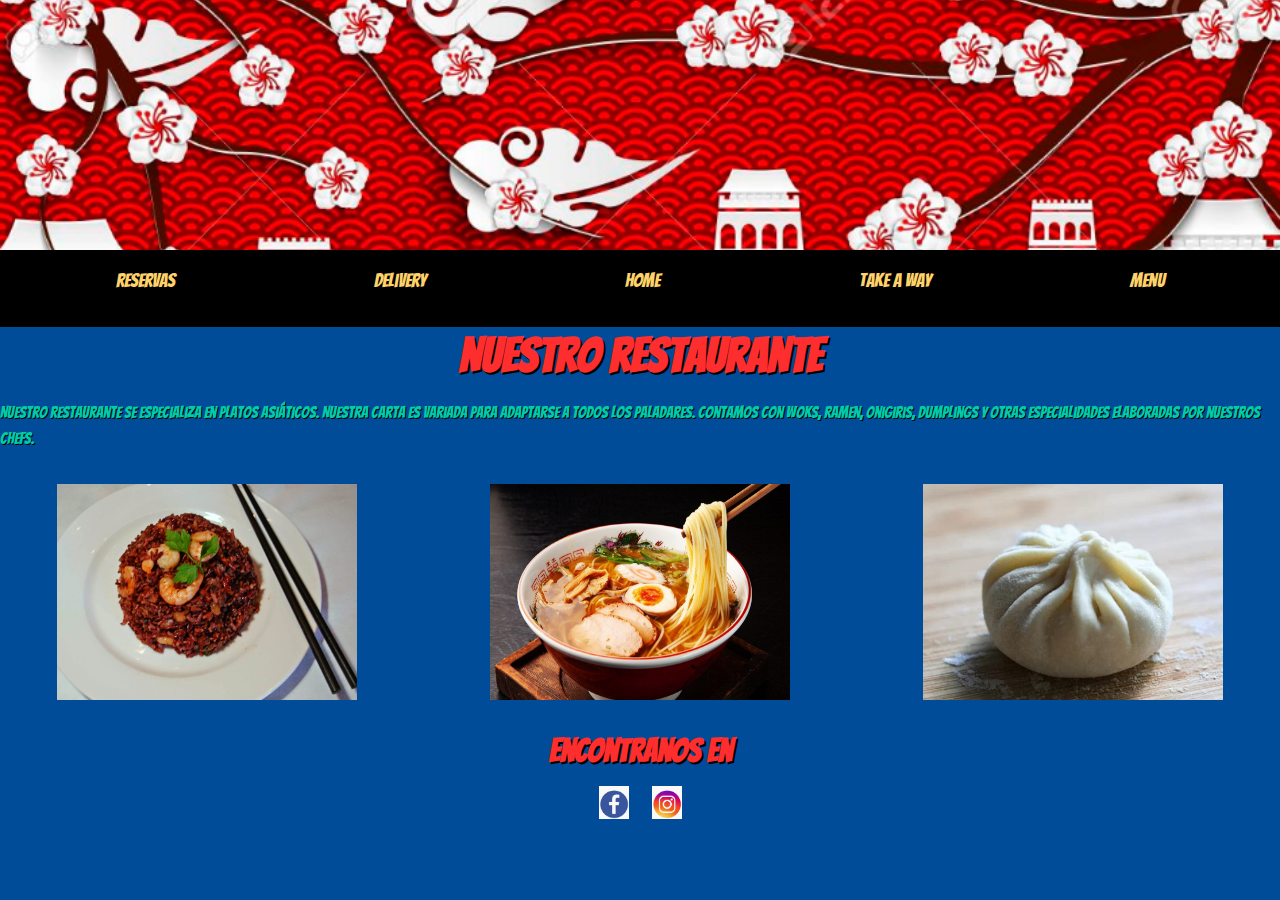
<file: index.html>
<!DOCTYPE html>
<html lang="en">
<head>
  <meta charset="UTF-8">
  <meta name="viewport" content="width=device-width, initial-scale=1.0">
  <title>wok this way</title>

  <!-- Bootstrap CSS -->
  <link href="https://cdn.jsdelivr.net/npm/bootstrap@5.3.0/dist/css/bootstrap.min.css" rel="stylesheet">

  <!-- Tu CSS -->
  <link rel="stylesheet" href="./scss/main.css">

  <!-- Google Fonts -->
  <link href="https://fonts.googleapis.com/css2?family=Bangers&display=swap" rel="stylesheet">
</head>

<body>
    <!--imagen para el encabezado de pagina-->
<header class="hero">
  <img src="./medios/imagen-china.png" alt="Imagen de presentación principal">
</header>

        
              <!--menu de navegacion-->
        <nav> 
            <ul class="padreflex">
                <li><a href="./page/reservas.html">reservas</a></li>
                <li><a href="./page/delivery.html">delivery</a></li>
                <li><a href="#">home</a></li>
                <li><a href="./page/takeaway.html">take a way</a></li>
                <li><a href="./page/menu.html">menu</a></li>
            </ul>
            
        </nav>
    

    </header>

    
    <main>
        <!--presentacion-->
        <h1>Nuestro restaurante</h1>
        <section>
            <p>Nuestro restaurante se especializa en platos asiáticos. Nuestra carta es variada para adaptarse a todos los paladares.
            Contamos con woks, ramen, onigiris, dumplings y otras especialidades elaboradas por nuestros chefs.
            </p>
            <!--contenedor de galeria de platos-->
            <div class="platos">
            <img class="img-platos" src="./medios/imagen-wok.png" alt="Plato de wok con vegetales y fideos salteados">
            <img class="img-platos" src="./medios/imagen-ramen.png" alt="Ramen con caldo y toppings">
            <img class="img-platos" src="./medios/imagen-dumpling.png" alt="Dumplings rellenos cocidos al vapor">
            </div>

        </section>


    </main>
    
    <footer>
        <!--redes sociales-->
        <h2> Encontranos en </h2>
        <a href="https://www.facebook.com/?locale=es_ES" target="_blank">
        <img src="./medios/imagen-facebook.png" alt="Facebook">
        </a>
        <a href="https://www.instagram.com/" target="_blank">
        <img src="./medios/image-instagram.png" alt="Instagram">
        </a>
      
    </footer>
   
</body>
</html>
</file>
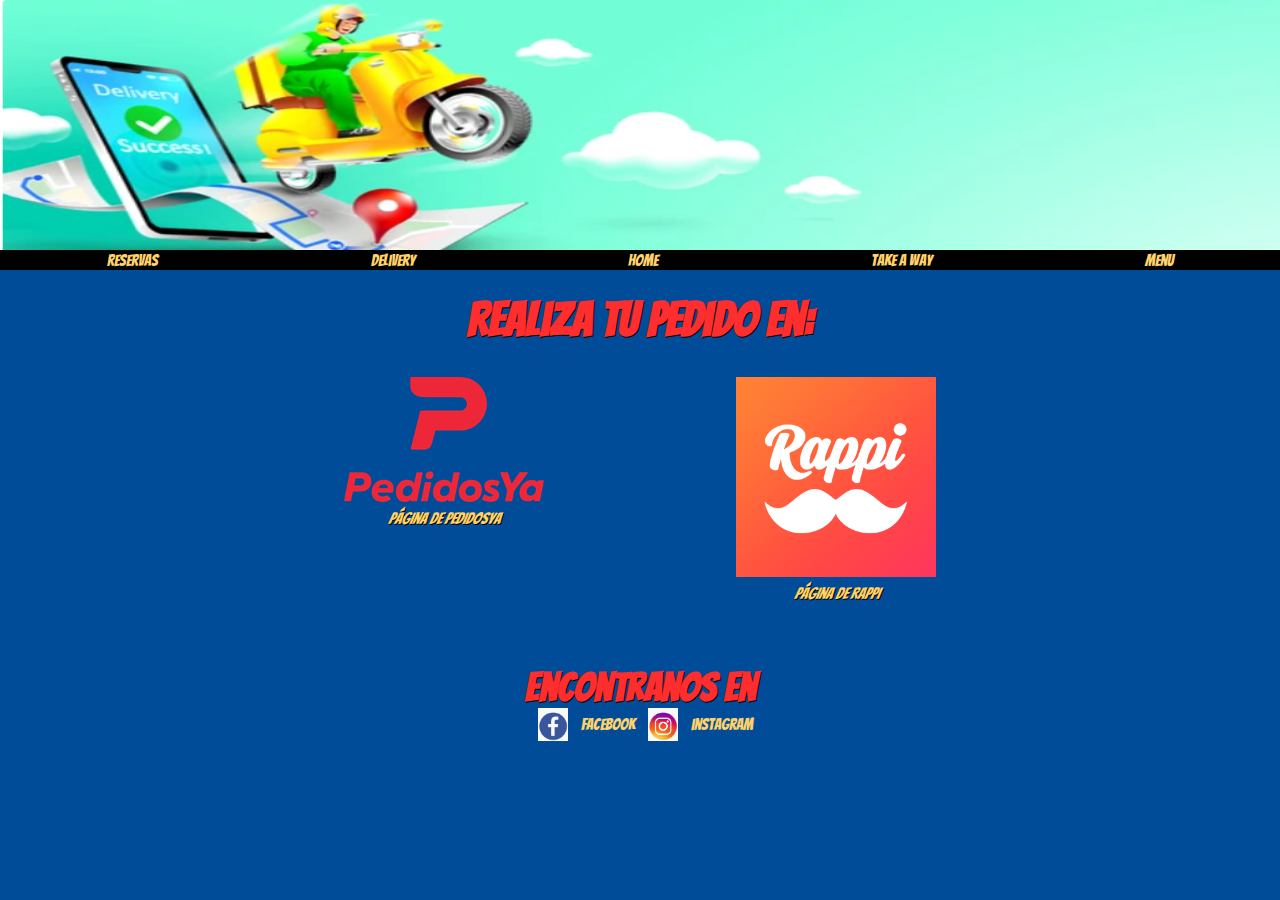
<file: page/delivery.html>
<!DOCTYPE html>
<html lang="en">
<head>
    <meta charset="UTF-8">
    <meta name="viewport" content="width=device-width, initial-scale=1.0">
    <title>delivery</title>
       <!--css-->
    <link rel="stylesheet" href="../css/style.css">
</head>
<body>
  <header>
    <!--imagen de encabezado-->
    <img src="../medios/imagen-delivery.png" alt="imagen delivery">
    <!--menú de navegacion-->
    <nav>
        <ul class="padreflex">
           <li><a href="./reservas.html">reservas</a></li>
           <li><a href="#">delivery</a></li>
           <li><a href="../index.html">home</a></li>
           <li><a href="./takeaway.html">take a way</a></li>
            <li><a href="./menu.html">menu</a></li>
         </ul>
    </nav>
  </header>
 <main>
  <h1>Realiza tu pedido en:</h1>
  <div class="apps">
    <div class="app">
      <a href="https://www.pedidosya.com.ar/" target="_blank">
        <img src="../medios/pedidos-ya-logo.png" alt="Logo de PedidosYa">
        <p>Página de PedidosYa</p>
      </a>
    </div>
  <div class="app">
      <a href="https://www.rappi.com.ar/" target="_blank">
        <img src="../medios/rappi-logo.png" alt="Logo de Rappi">
        <p>Página de Rappi</p>
      </a>
    </div>
  </div>
</main>

    <!--redes sociale-->
    <footer>
      <h2> Encontranos en </h2>
      <img src="../medios/imagen-facebook.png" alt="imagen pagina de facebook">
      <a href="https://www.facebook.com/?locale=es_ES">facebook</a>
      <img src="../medios/image-instagram.png"alt="imagen pagina de instagram">
      <a href="https://www.instagram.com/">instagram</a>
   </footer>
 </body>
</file>
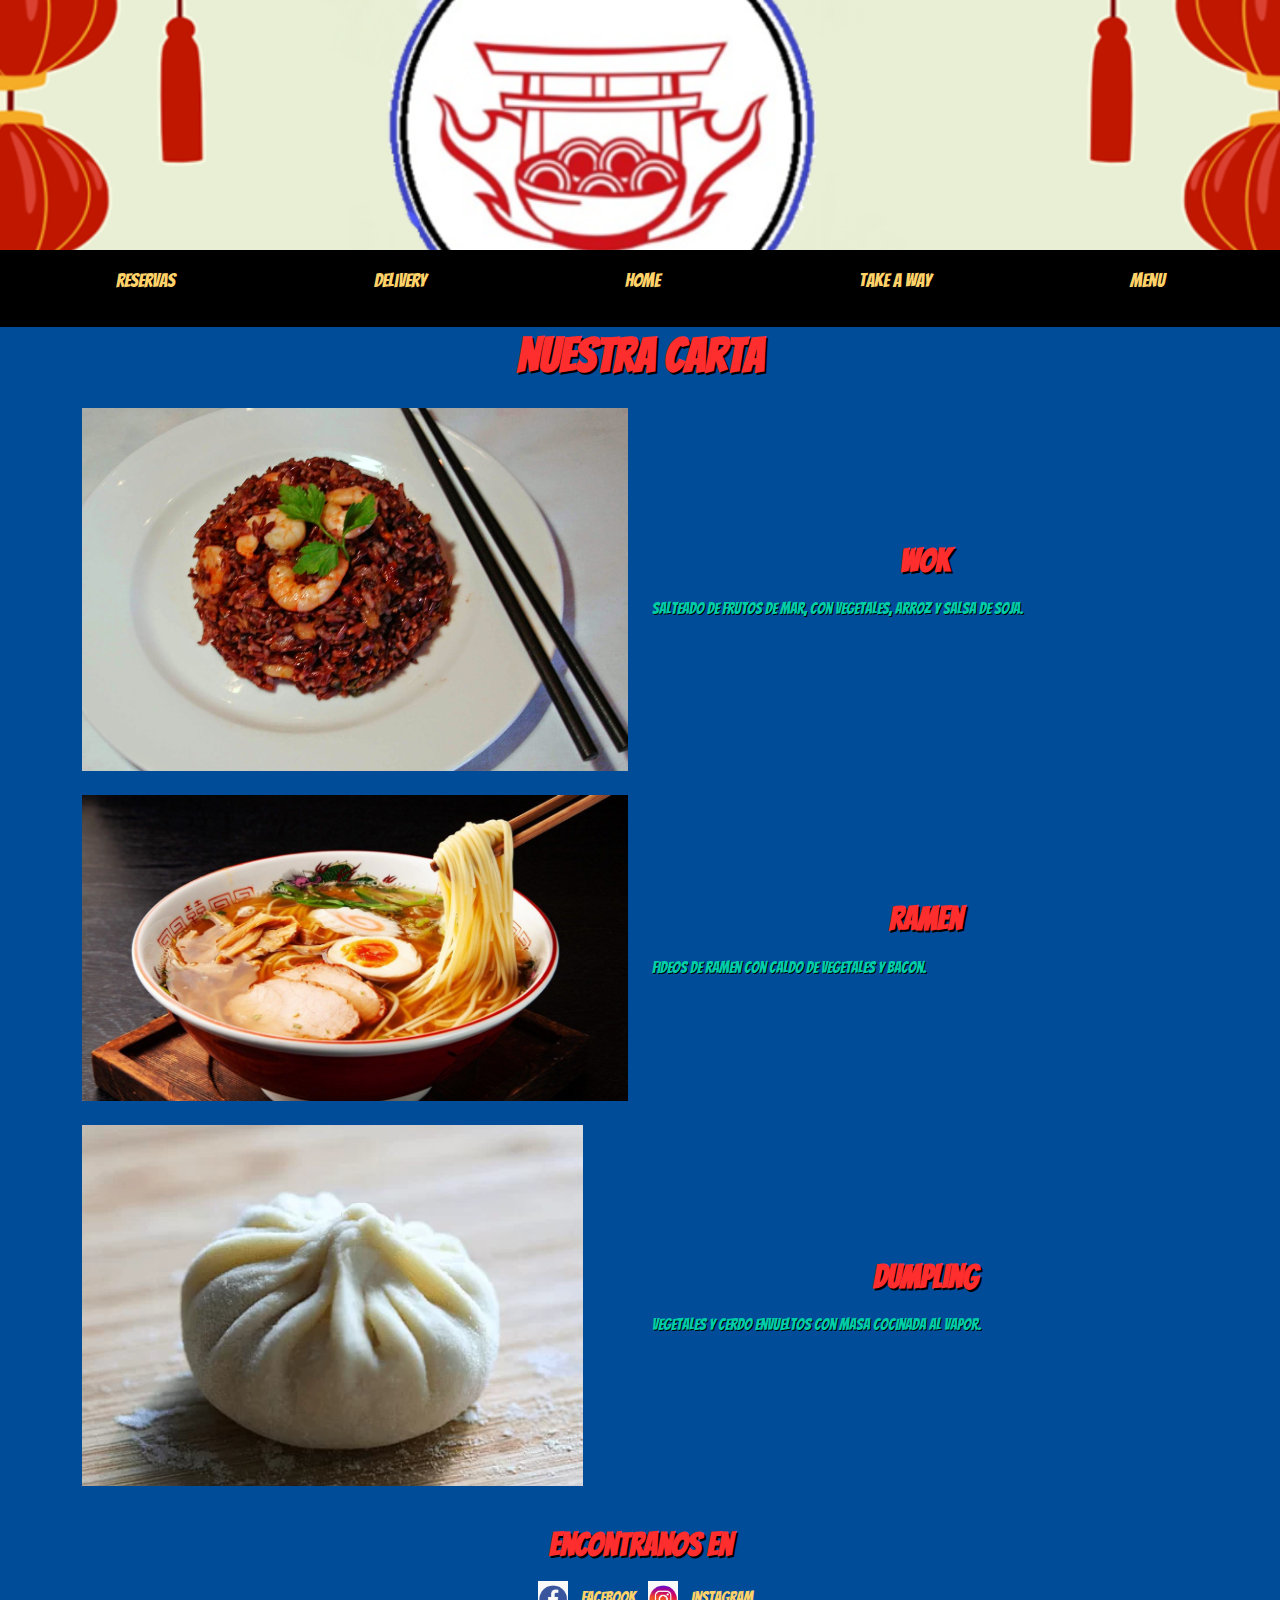
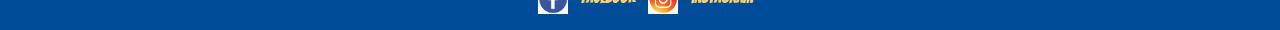
<file: page/menu.html>
<!DOCTYPE html>
<html lang="en">
<head>
    <meta charset="UTF-8">
    <meta name="viewport" content="width=device-width, initial-scale=1.0">
    <title>menú</title>
    <!-- Bootstrap CSS -->
<link href="https://cdn.jsdelivr.net/npm/bootstrap@5.3.0/dist/css/bootstrap.min.css" rel="stylesheet">
<!-- Google Fonts -->
<link href="https://fonts.googleapis.com/css2?family=Bangers&display=swap" rel="stylesheet">
<!-- Tu CSS -->
<link rel="stylesheet" href="../scss/main.css">

<header class="hero">
  <img src="../medios/imagen-menu-2.png" alt="imagen menu">
</header>
        <!--menu de navegacion-->
     <nav>
         <ul class="padreflex">
                <li><a href="./reservas.html">reservas</a></li>
                <li><a href="./delivery.html">delivery</a></li>
                <li><a href="../index.html">home</a></li>
                <li><a href="./takeaway.html">take a way</a></li>
                <li><a href="#" class="activo">menu</a></li>

                
            </ul>
        </nav>
    </header>
   <main>
  <h1 class="text-center">Nuestra carta</h1>

  <div class="container mt-4">
    <div class="row mb-4 align-items-center">
      <div class="col-md-6">
        <img class="img-fluid" src="../medios/imagen-wok.png" alt="imagen de wok">
      </div>
      <div class="col-md-6">
        <h2>Wok</h2>
        <p>Salteado de frutos de mar, con vegetales, arroz y salsa de soja.</p>
      </div>
    </div>

    <div class="row mb-4 align-items-center">
      <div class="col-md-6">
        <img class="img-fluid" src="../medios/imagen-ramen.png" alt="imagen de ramen">
      </div>
      <div class="col-md-6">
        <h2>Ramen</h2>
        <p>Fideos de ramen con caldo de vegetales y bacon.</p>
      </div>
    </div>

    <div class="row mb-4 align-items-center">
      <div class="col-md-6">
        <img class="img-fluid" src="../medios/imagen-dumpling.png" alt="imagen de dumpling">
      </div>
      <div class="col-md-6">
        <h2>Dumpling</h2>
        <p>Vegetales y cerdo envueltos con masa cocinada al vapor.</p>
      </div>
    </div>
  </div>
</main>
   <footer>
        <!--redes sociale-->
        <h2> Encontranos en </h2>
        <img src="../medios/imagen-facebook.png" alt="imagen pagina de facebook">
        <a href="https://www.facebook.com/?locale=es_ES">facebook</a>
        <img src="../medios/image-instagram.png"alt="imagen pagina de instagram">
        <a href="https://www.instagram.com/">instagram</a>
    </footer>
</body>
</file>
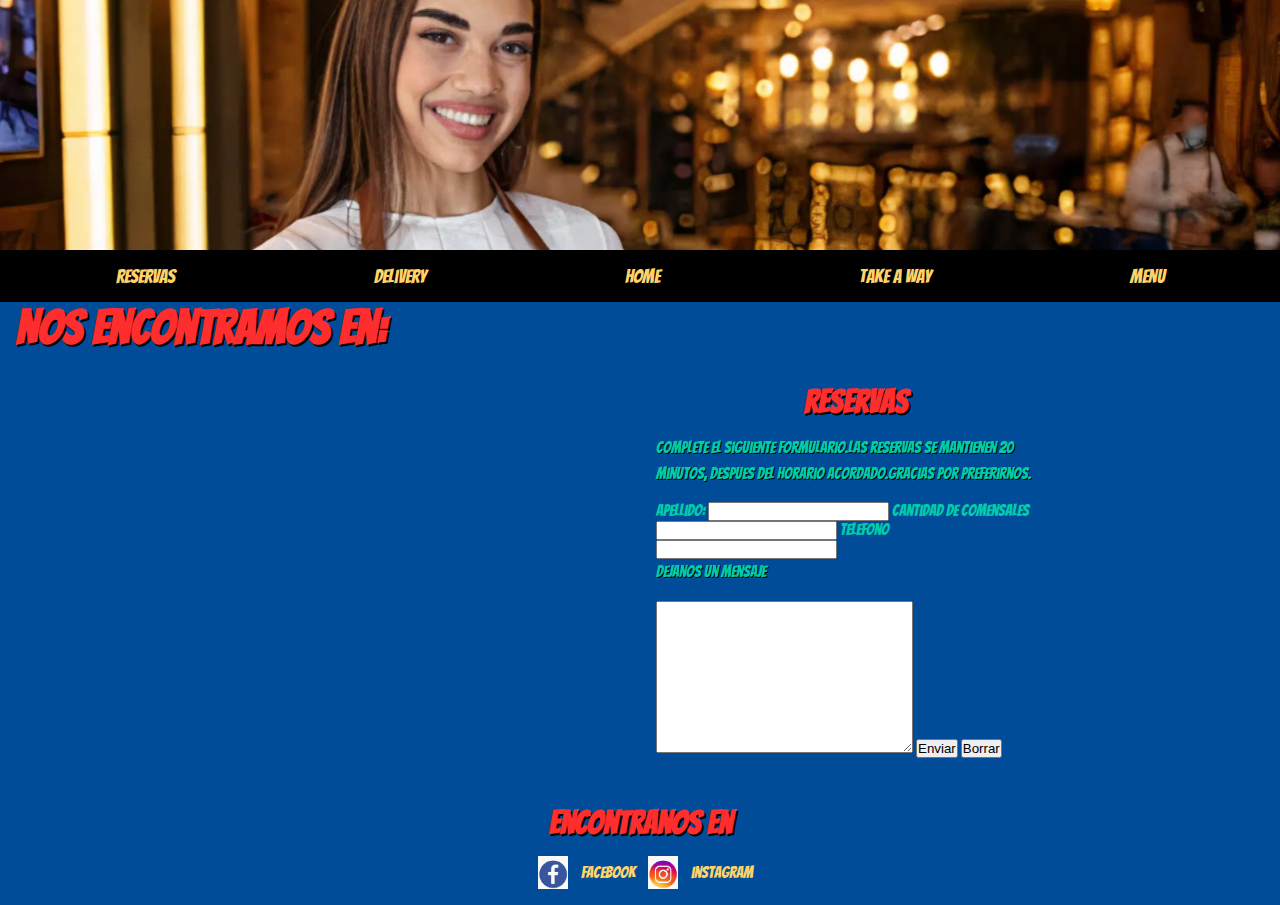
<file: page/reservas.html>
<!DOCTYPE html>
<html lang="en">
<head>
    <meta charset="UTF-8">
    <meta name="viewport" content="width=device-width, initial-scale=1.0">
    <title>reservas</title>
       <!--css-->
    <link rel="stylesheet" href="../scss/main.css">


    <link href="https://fonts.googleapis.com/css2?family=Bangers&display=swap" rel="stylesheet">
</head>
<body>
    <header>
        <!--imagen de encabezado-->
        <div class="hero">
        <img src="../medios/imagen-reservas.png" alt="imagen de reservas">
        </div>
        <!--menu de navegacion-->
        <nav>
            <ul class="padreflex">
                <li><a href="#">reservas</a></li>
                <li><a href="./delivery.html">delivery</a></li>
                <li><a href="../index.html">home</a></li>
                <li><a href="./takeaway.html">take a way</a></li>
                <li><a href="./menu.html">menu</a></li>
                
            </ul>
        </nav>
    </header>
    <main>
        <!--ubicacion/mapa-->
        <h1 class="mapa">Nos encontramos en:</h1>
         <section class="reserva">
        <iframe src="https://www.google.com/maps/embed?pb=!1m18!1m12!1m3!1d3348.125013884116!2d-60.63304072543341!3d-32.947708671940234!2m3!1f0!2f0!3f0!3m2!1i1024!2i768!4f13.1!3m3!1m2!1s0x95b7ab1dc9b6d36f%3A0x97b9e9584d94d851!2sMonumento%20Hist%C3%B3rico%20Nacional%20a%20la%20Bandera!5e0!3m2!1ses-419!2sar!4v1744133773395!5m2!1ses-419!2sar" width="400" height="300" style="border:0;" allowfullscreen="" loading="lazy" referrerpolicy="no-referrer-when-downgrade"></iframe>
        <!--formulario para reservas-->
        <div class=" formulario-reserva">   
               <h2>Reservas</h2>
               <p>Complete el siguiente formulario.Las reservas se mantienen 20 minutos, despues del horario acordado.Gracias por preferirnos.</p>
                <form action="">
                   <label for="Apellido">Apellido:</label>
                   <input type="text" name="" id="Apellido">
                   <label for="Cantidad de comensales">Cantidad de comensales</label>
                   <input type="number" name="" id="Cantidad de comensales">
                   <label for="telefono de contacto">telefono</label>
                   <input type="number" name="" id="telefono de contacto">
                   <p>Dejanos un mensaje</p>
                   <textarea name="" id=""cols="30" rows="10"></textarea>
                   <input type="submit" value="Enviar">
                   <input type="reset" value="Borrar">
                </form>
        </div>
        </section>
    </main>
    <footer>
        <!--redes sociales-->
        <h2> Encontranos en </h2>
        <img src="../medios/imagen-facebook.png" alt="imagen pagina de facebook">
        <a href="https://www.facebook.com/?locale=es_ES">facebook</a>
        <img src="../medios/image-instagram.png"alt="imagen pagina de instagram">
        <a href="https://www.instagram.com/">instagram</a>
    </footer>
</body>
</file>
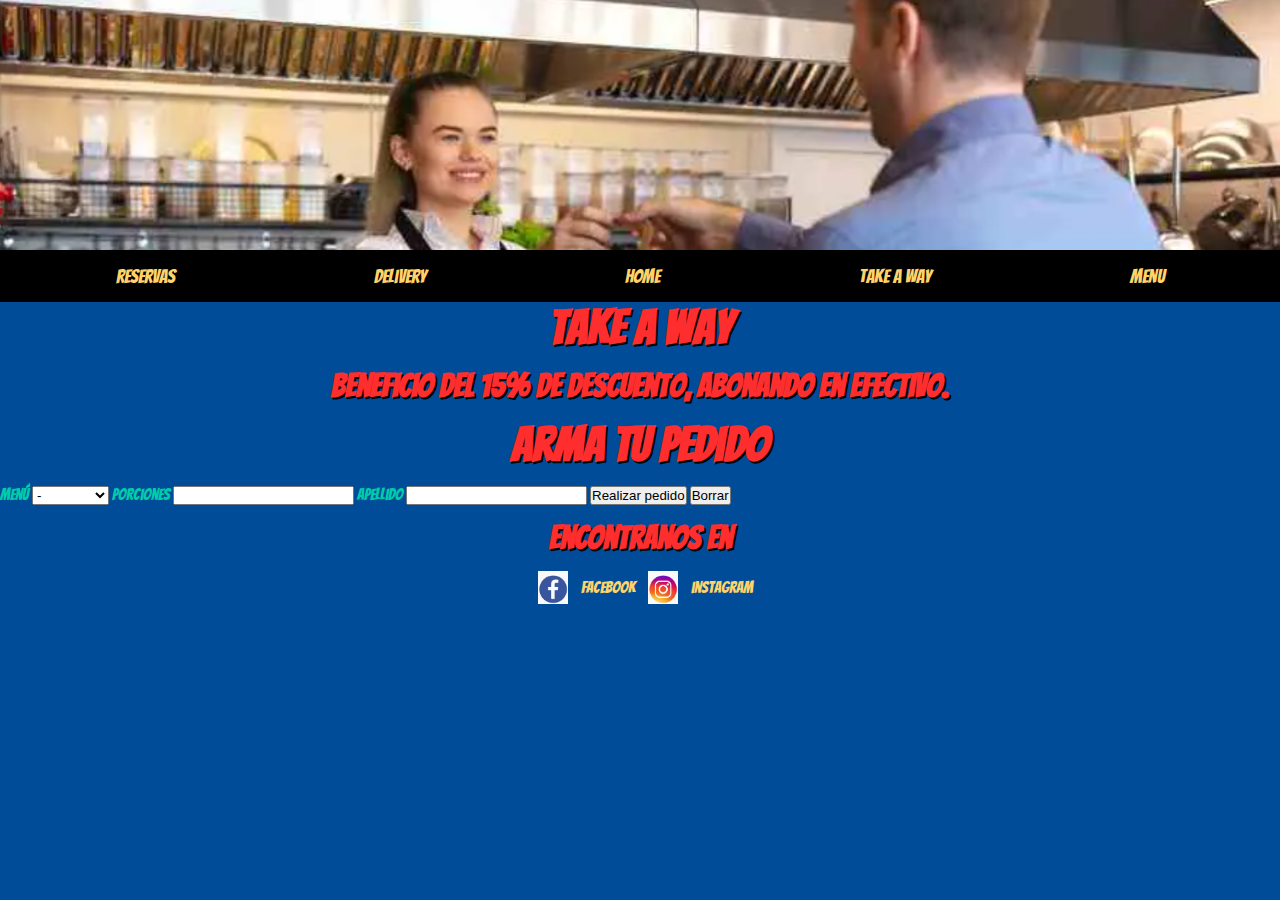
<file: page/takeaway.html>
<!DOCTYPE html>
<html lang="en">
<head>
    <meta charset="UTF-8">
    <meta name="viewport" content="width=device-width, initial-scale=1.0">
    <title>take a way</title>
       <!--css-->
    <link rel="stylesheet" href="../scss/main.css">

    <link href="https://fonts.googleapis.com/css2?family=Bangers&display=swap" rel="stylesheet">
</head>
<body>
    <header>
        <!--imagen de encabezado-->
        <div class="hero">
        <img src="../medios/imagen-takeaway.png" alt=imagen take a way">
        </div>
        <!--menu de navegacion-->
        <nav>
            <ul class="padreflex">
                <li><a href="./reservas.html">reservas</a></li>
                <li><a href="./delivery.html">delivery</a></li>
                <li><a href="../index.html">home</a></li>
                <li><a href="#">take a way</a></li>
                <li><a href="./menu.html">menu</a></li>
                
            </ul>
        </nav>
    </header>
    <main>
        <section>
         <!--publicidad-->
            <h1>Take a way</h1>
       
            <h2>Beneficio del 15% de descuento, abonando en efectivo.</h2>
                 <h3>Arma tu pedido</h3>
        </section>
        <section>
            <!--formulario de pedidos-->
            <form action="">
                     <label for="Menú">Menú</label>
                  <select name=""> <id="menú">
                     <option value="-">-</option>
                     <option value="wok">wok</option>
                     <option value="ramen">ramen</option>
                     <option value="dumpling">dumpling</option>
                 </select>
                  <label for="Porciones">Porciones</label>
                 <input type="number" name="" id="Porciones">
                 <label for="Apellido">Apellido</label>
                 <input type="text" name="" id="Apellido">
                 <input type="submit" value="Realizar pedido">
                 <input type="reset" value="Borrar">
         </form>
        </section>
    </main>
    <footer>
        <!--redes sociales-->
        <h2> Encontranos en </h2>
        <img src="../medios/imagen-facebook.png" alt="imagen pagina de facebook">
        <a href="https://www.facebook.com/?locale=es_ES">facebook</a>
        <img src="../medios/image-instagram.png"alt="imagen pagina de instagram">
        <a href="https://www.instagram.com/">instagram</a>
    </footer>
</body>
</file>
<file: scss/main.css>
@charset "UTF-8";
/*Temas generales*/
/*Paleta de colores*/
/*tipografia*/
/*Breakpoints*/
/*Mixin para media queries*/
/*Animaciones*/
@keyframes fadeIn {
  from {
    opacity: 0;
  }
  to {
    opacity: 1;
  }
}
/* Base */
/* Reset CSS*/
* {
  margin: 0;
  padding: 0;
  box-sizing: border-box;
}

body {
  font-family: "Bangers", system-ui;
  background-color: #004C99;
  color: #00CCAA;
}

/* Estilos de tipografía*/
h1, h2, h3, h4 {
  font-family: "Bangers", system-ui;
  color: #FF2E2E;
  text-shadow: 2px 2px #000000;
  font-weight: bold;
  text-align: center;
  margin-bottom: 1rem;
  font-size: 3rem;
}

h2 {
  font-size: 2rem;
}

p {
  font-family: "Bangers", system-ui;
  color: #00CCAA;
  text-shadow: 1px 1px #000000;
  margin-bottom: 1rem;
  line-height: 1.6;
}

body {
  background-color: #004C99;
  font-family: "Bangers", system-ui;
  color: #00CCAA;
  overflow-x: hidden;
}

a {
  color: #FFD369;
  text-decoration: none;
}

/* Componentes*/
nav {
  background-color: #000000;
  padding: 1rem;
}
nav ul {
  list-style: none;
  display: flex;
  justify-content: space-around;
  align-items: center;
  padding: 0;
}
nav ul li {
  margin: 0 1rem;
}
nav ul li a {
  color: #FFD369;
  text-decoration: none;
  transition: all 0.3s ease;
  font-size: 1.2rem;
}
nav ul li a:hover {
  color: #FFD369;
}

/*Estilos del pie de página*/
footer {
  text-align: center;
  padding: 1rem;
  background-color: #004C99;
  color: #00CCAA;
}

footer img {
  width: 30px;
  margin: 0 10px;
  vertical-align: middle;
}

/*Estilos de botones*/
button {
  background-color: #FFD369;
  color: #000000;
  padding: 0.5rem 1rem;
  border: none;
  border-radius: 5px;
  cursor: pointer;
  transition: all 0.3s ease;
}

/* Layout y páginas*/
/* Layout Home*/
.hero {
  padding: 0;
  margin: 0;
  width: 100%;
}
.hero img {
  width: 100%;
  height: 250px;
  -o-object-fit: cover;
     object-fit: cover;
  display: block;
}

main {
  animation: fadeIn 2s ease-in-out;
}

.platos {
  display: flex;
  flex-wrap: wrap;
  justify-content: center;
  gap: 20px;
}

.img-platos {
  width: 30%;
  height: auto;
}

/* Layout Delivery*/
.apps {
  display: flex;
  justify-content: center;
  gap: 12rem;
  flex-wrap: wrap;
  margin: 2rem 0;
}

.app {
  text-align: center;
}

.app img {
  max-width: 200px;
  width: 100%;
  height: auto;
  display: block;
  margin: 0 auto;
}

.app p {
  color: #FFD369;
  margin-top: 0.5rem;
  font-style: italic;
}

/*Layout Menú*/
.item-menu {
  display: flex;
  align-items: center;
  justify-content: center;
  gap: 2rem;
  margin: 2rem auto;
  max-width: 900px;
  flex-wrap: wrap;
}

.item-menu h2 {
  color: #FF2E2E;
  text-shadow: 2px 2px #000000;
  font-size: 2.5rem;
  margin-bottom: 1rem;
}

.item-menu p {
  color: #00CCAA;
  text-shadow: 1px 1px #000000;
  font-size: 1.2rem;
}

/* Layout Reservas*/
.reserva {
  display: flex;
  justify-content: center;
  gap: 2rem;
  flex-wrap: wrap;
  margin: 2rem 0;
  max-width: 100%;
}

.formulario-reserva {
  max-width: 400px;
}

.mapa {
  text-align: left;
  margin-left: 1rem;
}

/*Layout Takeaway*/
.img-platos {
  width: 100%;
  max-width: 300px;
  height: auto;
  margin: 1rem auto;
  display: block;
}

@media (max-width: 768px) {
  .platos {
    flex-direction: column;
    align-items: center;
  }
}/*# sourceMappingURL=main.css.map */
</file>
<file: css/style.css>
/* -----------------------------------
   paleta de colores:
   Azul: #004C99
   Rojo: #FF2E2E
   Celeste:#00CCAA
   Amarillo:#FFD369
   Negro:#000000
------------------------------------ */

@import url('https://fonts.googleapis.com/css2?family=Bangers&display=swap');

* {
    margin: 0;
    padding: 0;
    box-sizing: border-box;
}

/* body */
body {
    background-color: #004C99;
    font-family: "Bangers", system-ui;
    color: #00CCAA;
    overflow-x: hidden;
}

/* enlaces */
a {
    color: #FFD369;
    text-decoration: none;
}

/* títulos */
h1 {
    color: #FF2E2E;
    text-shadow: 1px 1px 0 #000000;
    text-align: center;
    font-size: 3rem;
    margin-top: 1.5rem;
}

h2 {
    color: #FF2E2E;
    text-shadow: 1px 1px 0 #000000;
    text-align: center;
    font-size: 2.5rem;
}

/* subtítulo (ej: Takeaway) */
h3 {
    text-shadow: 2px 2px 0px black;
}

/* párrafo */
p {
    color: #00CCAA;
    text-align: center;
    margin: 1rem;
    text-shadow: 1px 1px 0 #000000;
}

/* header */
header img {
    width: 100%;
    height: 250px;
    display: block;
}

header ul {
    list-style: none;
}

/* navbar */
.padreflex {
    background-color: #000000;
    height: 20px;
    display: flex;
    justify-content: space-around;
    align-items: center;
}

.padreflex a {
    color: #FFD369;
}

/* galería de platos */
.platos {
    display: flex;
    flex-wrap: wrap;
    justify-content: center;
    gap: 1rem;
}

.img-platos {
    width: 100%;
    max-width: 300px;
    height: auto;
    margin: 1rem auto;
    display: block;
}

/* responsive */
@media (max-width: 768px) {
    .platos {
        flex-direction: column;
        align-items: center;
    }
}

/* footer */
footer {
    text-align: center;
    padding: 1rem;
    background-color: #004C99;
}

footer img {
    width: 30px;
    margin: 0 10px;
    vertical-align: middle;
}

/* reservas */
.reserva {
    display: flex;
    justify-content: center;
    gap: 2rem;
    flex-wrap: wrap;
    margin: 2rem 0;
    max-width: 100%;
}

.formulario-reserva {
    max-width: 400px;
}

.mapa {
    text-align: left;
    margin-left: 1rem;
}

/* delivery */
.apps {
    display: flex;
    justify-content: center;
    gap: 12rem;
    flex-wrap: wrap;
    margin: 2rem 0;
}

.app {
    text-align: center;
}

.app img {
    max-width: 200px;
    width: 100%;
    height: auto;
    display: block;
    margin: 0 auto;
}

.app p {
    color: #FFD369;
    margin-top: 0.5rem;
    font-style: italic;
}

/* menú */
.item-menu {
    display: flex;
    align-items: center;
    justify-content: center;
    gap: 2rem;
    margin: 2rem auto;
    max-width: 900px;
    flex-wrap: wrap;
}

.item-menu h2 {
    color: #FF2E2E;
    text-shadow: 2px 2px #000000;
    font-size: 2.5rem;
    margin-bottom: 1rem;
}

.item-menu p {
    color: #00CCAA;
    text-shadow: 1px 1px #000000;
    font-size: 1.2rem;
}
</file>
